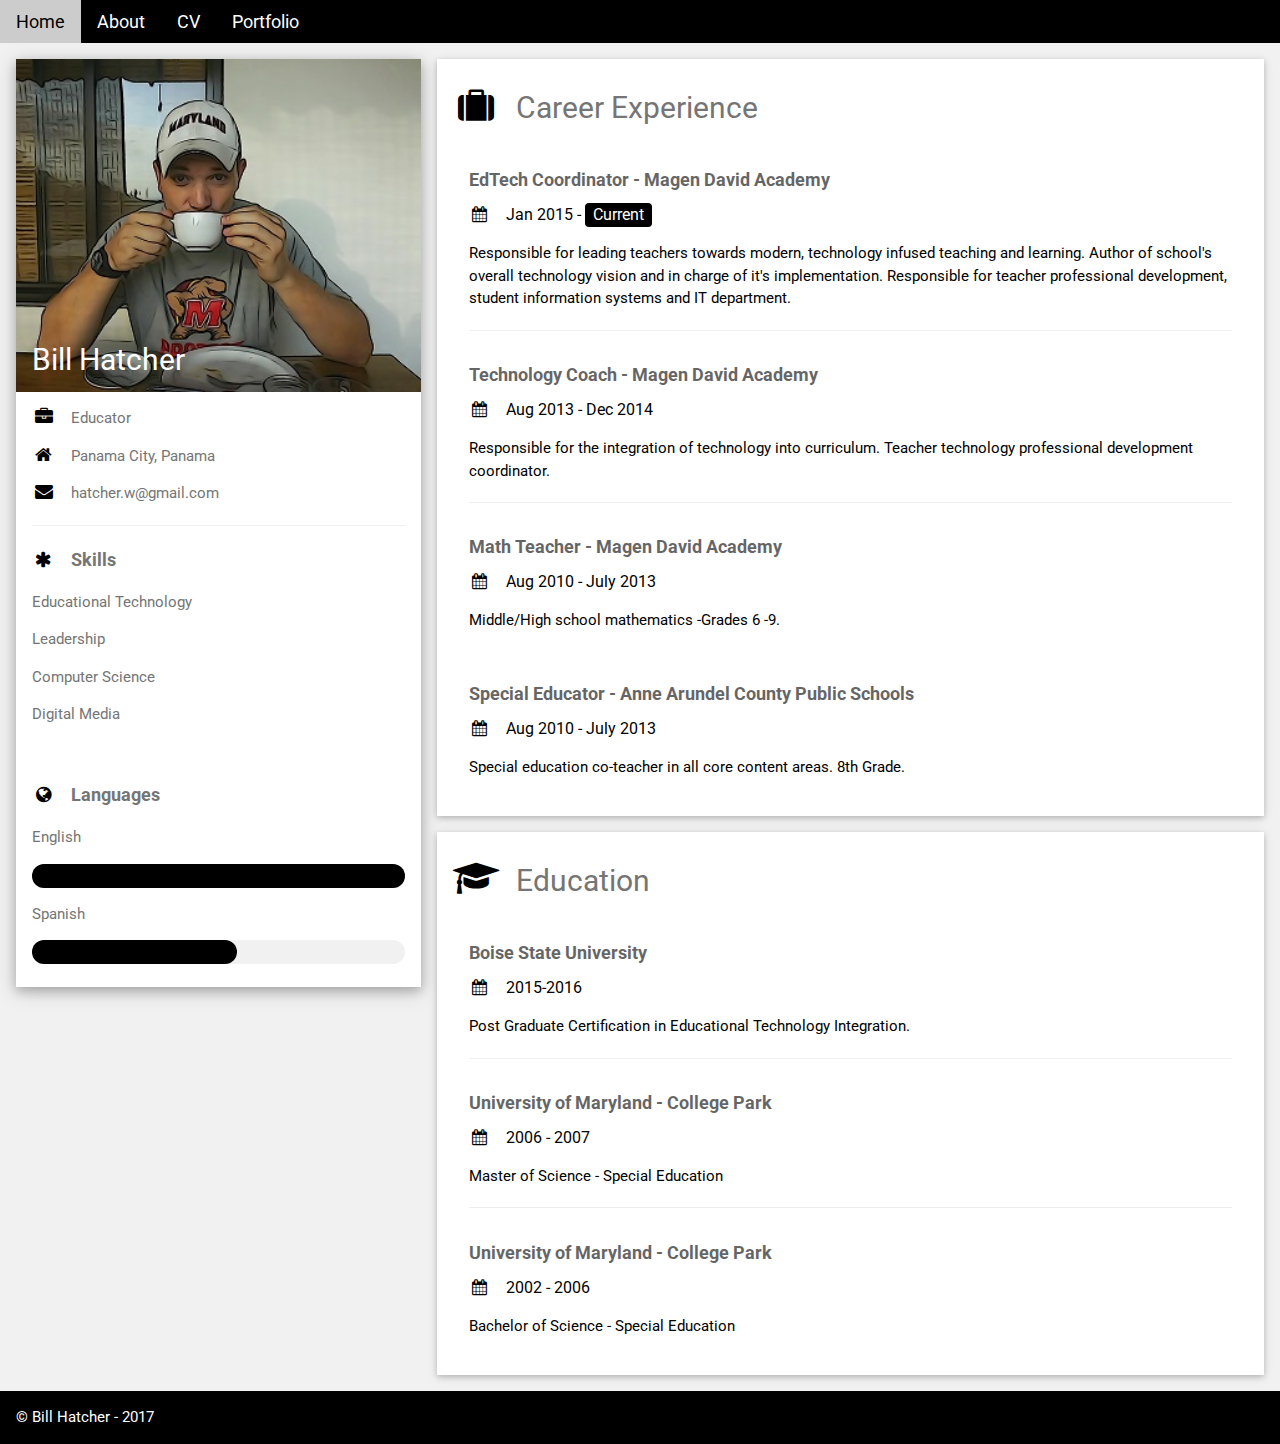
<file: cv.html>
<!DOCTYPE html>
<html>
<title>BillHatcher.net</title>
<meta charset="UTF-8">
<meta name="viewport" content="width=device-width, initial-scale=1">
<link rel="stylesheet" href="https://www.w3schools.com/w3css/4/w3.css">
<link rel='stylesheet' href='https://fonts.googleapis.com/css?family=Roboto'>
<link rel="stylesheet" href="https://cdnjs.cloudflare.com/ajax/libs/font-awesome/4.7.0/css/font-awesome.min.css">
<style>
html, body, h1, h2, h3, h4, h5, h6 {
	font-family: "Roboto", sans-serif
}
</style>
<body class="w3-light-grey">
 <div class="w3-bar w3-black w3-margin-bottom w3-large">
  <a href="index.html" class="w3-bar-item w3-button">Home</a>
  <a href="about.html" class="w3-bar-item w3-button">About</a>
  <a href="cv.html" class="w3-bar-item w3-button">CV</a>
  <a href="portfolio.html" class="w3-bar-item w3-button">Portfolio</a>
</div>
<!-- Page Container -->
<div class="w3-content w3-margin-top" style="max-width:1400px;"> 
 

  <!-- The Grid -->
  <div class="w3-row-padding"> 
    
    <!-- Left Column -->
    <div class="w3-third">
      <div class="w3-white w3-text-grey w3-card-4">
        <div class="w3-display-container"> <img src="images/bill.JPG" width="100%">
          <div class="w3-display-bottomleft w3-container w3-text-white">
            <h2> Bill Hatcher</h2>
          </div>
        </div>
        <div class="w3-container">
          <p><i class="fa fa-briefcase fa-fw w3-margin-right w3-large w3-text-black"></i>Educator</p>
          <p><i class="fa fa-home fa-fw w3-margin-right w3-large w3-text-black"></i>Panama City, Panama</p>
          <p><i class="fa fa-envelope fa-fw w3-margin-right w3-large w3-text-black"></i>hatcher.w@gmail.com</p>
          <hr>
          <p class="w3-large"><b><i class="fa fa-asterisk fa-fw w3-margin-right w3-text-black"></i>Skills</b></p>
          <p>Educational Technology</p>

          <p>Leadership</p>
          
          <p>Computer Science</p>
          
          <p>Digital Media</p>
         
          <br>
          <p class="w3-large w3-text-theme"><b><i class="fa fa-globe fa-fw w3-margin-right w3-text-black"></i>Languages</b></p>
          <p>English</p>
          <div class="w3-light-grey w3-round-xlarge">
            <div class="w3-round-xlarge w3-black" style="height:24px;width:100%"></div>
          </div>
          <p>Spanish</p>
          <div class="w3-light-grey w3-round-xlarge">
            <div class="w3-round-xlarge w3-black" style="height:24px;width:55%"></div>
          </div>
          <br>
        </div>
      </div>
      <br>
      
      <!-- End Left Column --> 
    </div>
    
    <!-- Right Column -->
    <div class="w3-twothird">
      <div class="w3-container w3-card-2 w3-white w3-margin-bottom">
        <h2 class="w3-text-grey w3-padding-16"><i class="fa fa-suitcase fa-fw w3-margin-right w3-xxlarge w3-text-black"></i>Career Experience</h2>
        <div class="w3-container">
          <h5 class="w3-opacity"><b>EdTech Coordinator - Magen David Academy</b></h5>
          <h6 class="w3-text-black"><i class="fa fa-calendar fa-fw w3-margin-right"></i>Jan 2015 - <span class="w3-tag w3-black w3-round">Current</span></h6>
          <p>Responsible for leading teachers towards modern, technology infused teaching and learning. Author of school's overall technology vision and in charge of it's implementation. Responsible for teacher professional development, student information systems and IT department.</p>
          <hr>
        </div>
        <div class="w3-container">
          <h5 class="w3-opacity"><b>Technology Coach - Magen David Academy</b></h5>
          <h6 class="w3-text-black"><i class="fa fa-calendar fa-fw w3-margin-right"></i>Aug 2013 - Dec 2014</h6>
          <p>Responsible for the integration of technology into curriculum. Teacher technology professional development coordinator.</p>
          <hr>
        </div>
        <div class="w3-container">
          <h5 class="w3-opacity"><b>Math Teacher - Magen David Academy</b></h5>
          <h6 class="w3-text-black"><i class="fa fa-calendar fa-fw w3-margin-right"></i>Aug 2010 - July 2013</h6>
          <p>Middle/High school mathematics -Grades 6 -9.</p>
          <br>
        </div>
        <div class="w3-container">
          <h5 class="w3-opacity"><b>Special Educator - Anne Arundel County Public Schools</b></h5>
          <h6 class="w3-text-black"><i class="fa fa-calendar fa-fw w3-margin-right"></i>Aug 2010 - July 2013</h6>
          <p>Special education co-teacher in all core content areas. 8th Grade.</p>
          <br>
        </div>
      </div>
      <div class="w3-container w3-card-2 w3-white">
        <h2 class="w3-text-grey w3-padding-16"><i class="fa fa-graduation-cap fa-fw w3-margin-right w3-xxlarge w3-text-black"></i>Education</h2>
        <div class="w3-container">
          <h5 class="w3-opacity"><b>Boise State University</b></h5>
          <h6 class="w3-text-black"><i class="fa fa-calendar fa-fw w3-margin-right"></i>2015-2016</h6>
          <p>Post Graduate Certification in Educational Technology Integration.</p>
          <hr>
        </div>
        <div class="w3-container">
          <h5 class="w3-opacity"><b>University of Maryland - College Park</b></h5>
          <h6 class="w3-text-black"><i class="fa fa-calendar fa-fw w3-margin-right"></i>2006 - 2007</h6>
          <p>Master of Science - Special Education </p>
          <hr>
        </div>
        <div class="w3-container">
          <h5 class="w3-opacity"><b>University of Maryland - College Park</b></h5>
          <h6 class="w3-text-black"><i class="fa fa-calendar fa-fw w3-margin-right"></i>2002 - 2006</h6>
          <p>Bachelor of Science - Special Education</p>
          <br>
        </div>
      </div>
      
      <!-- End Right Column --> 
    </div>
    
    <!-- End Grid --> 
  </div>
  
  <!-- End Page Container --> 
</div>
<footer>
  <div class="w3-container w3-black w3-margin-top">
    <p>&copy; Bill Hatcher - 2017</p>
  </div>
</footer>
</body>
</html>
</file>
